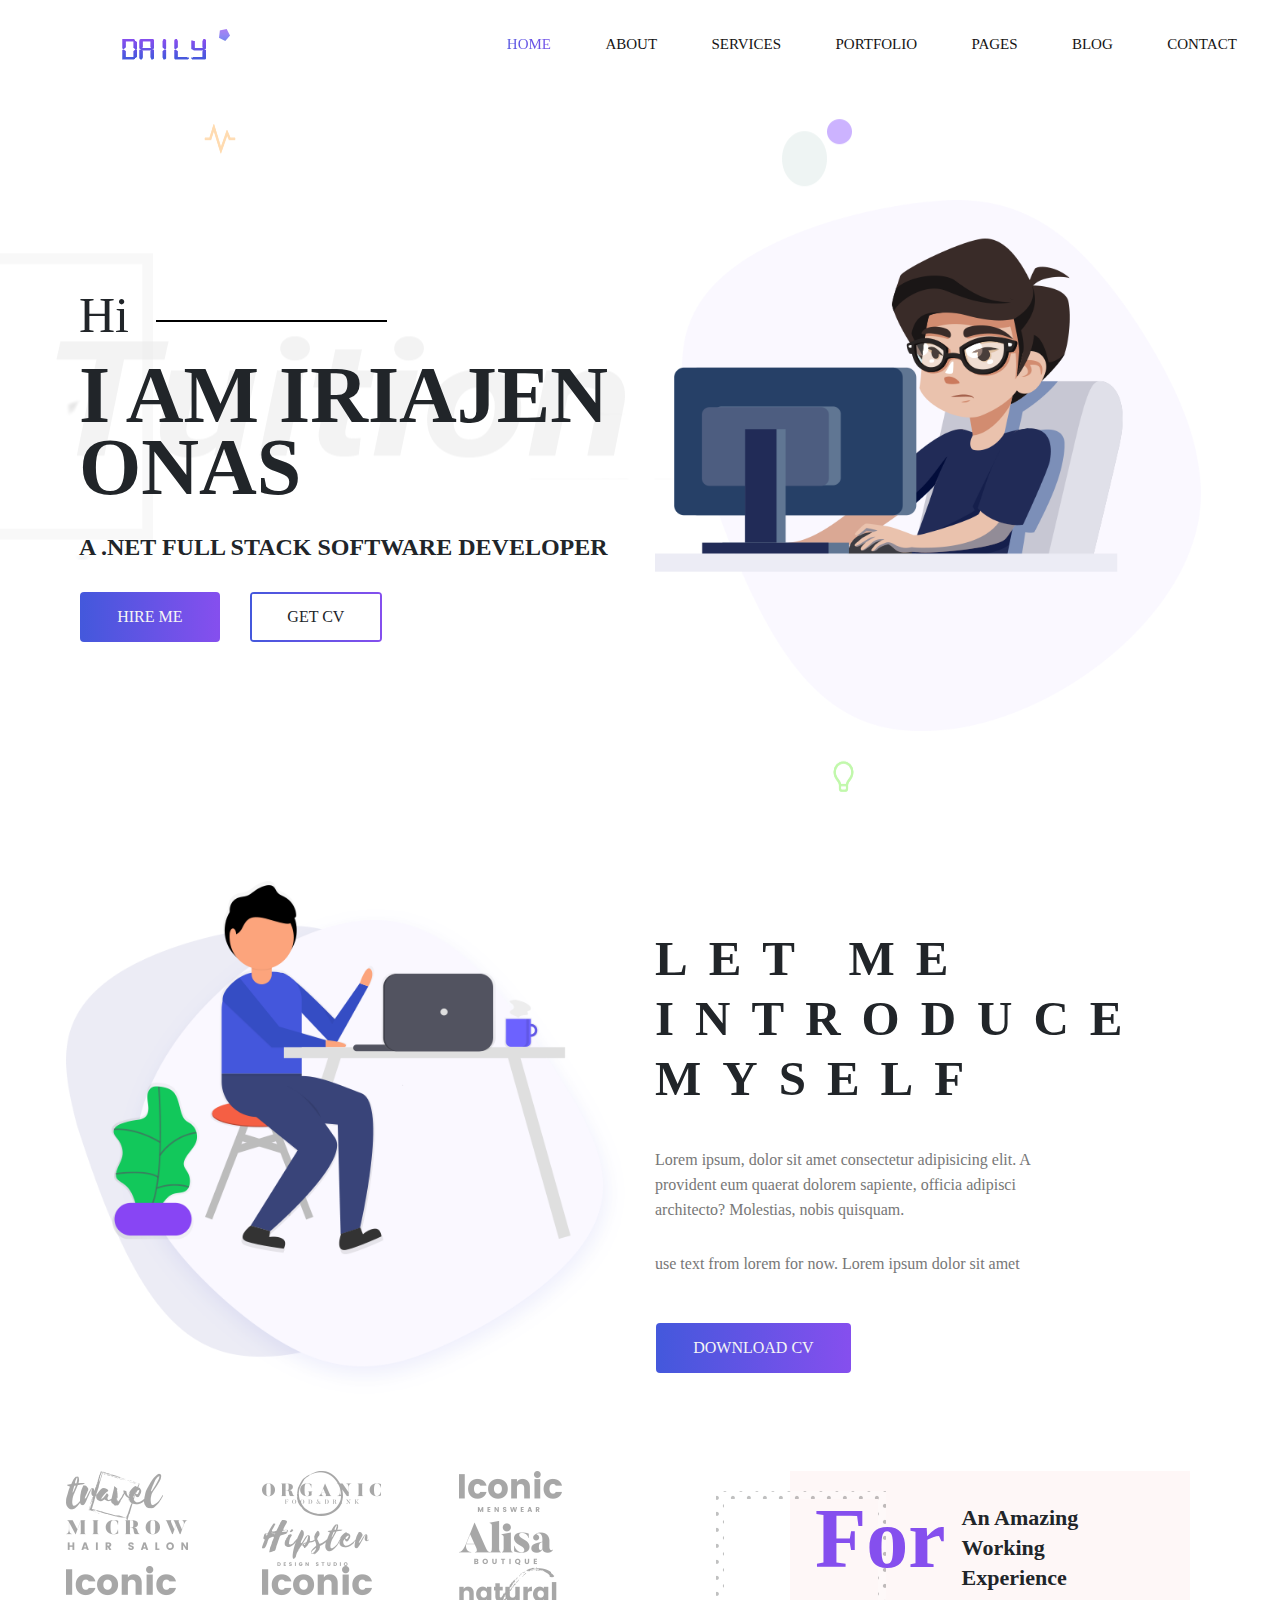
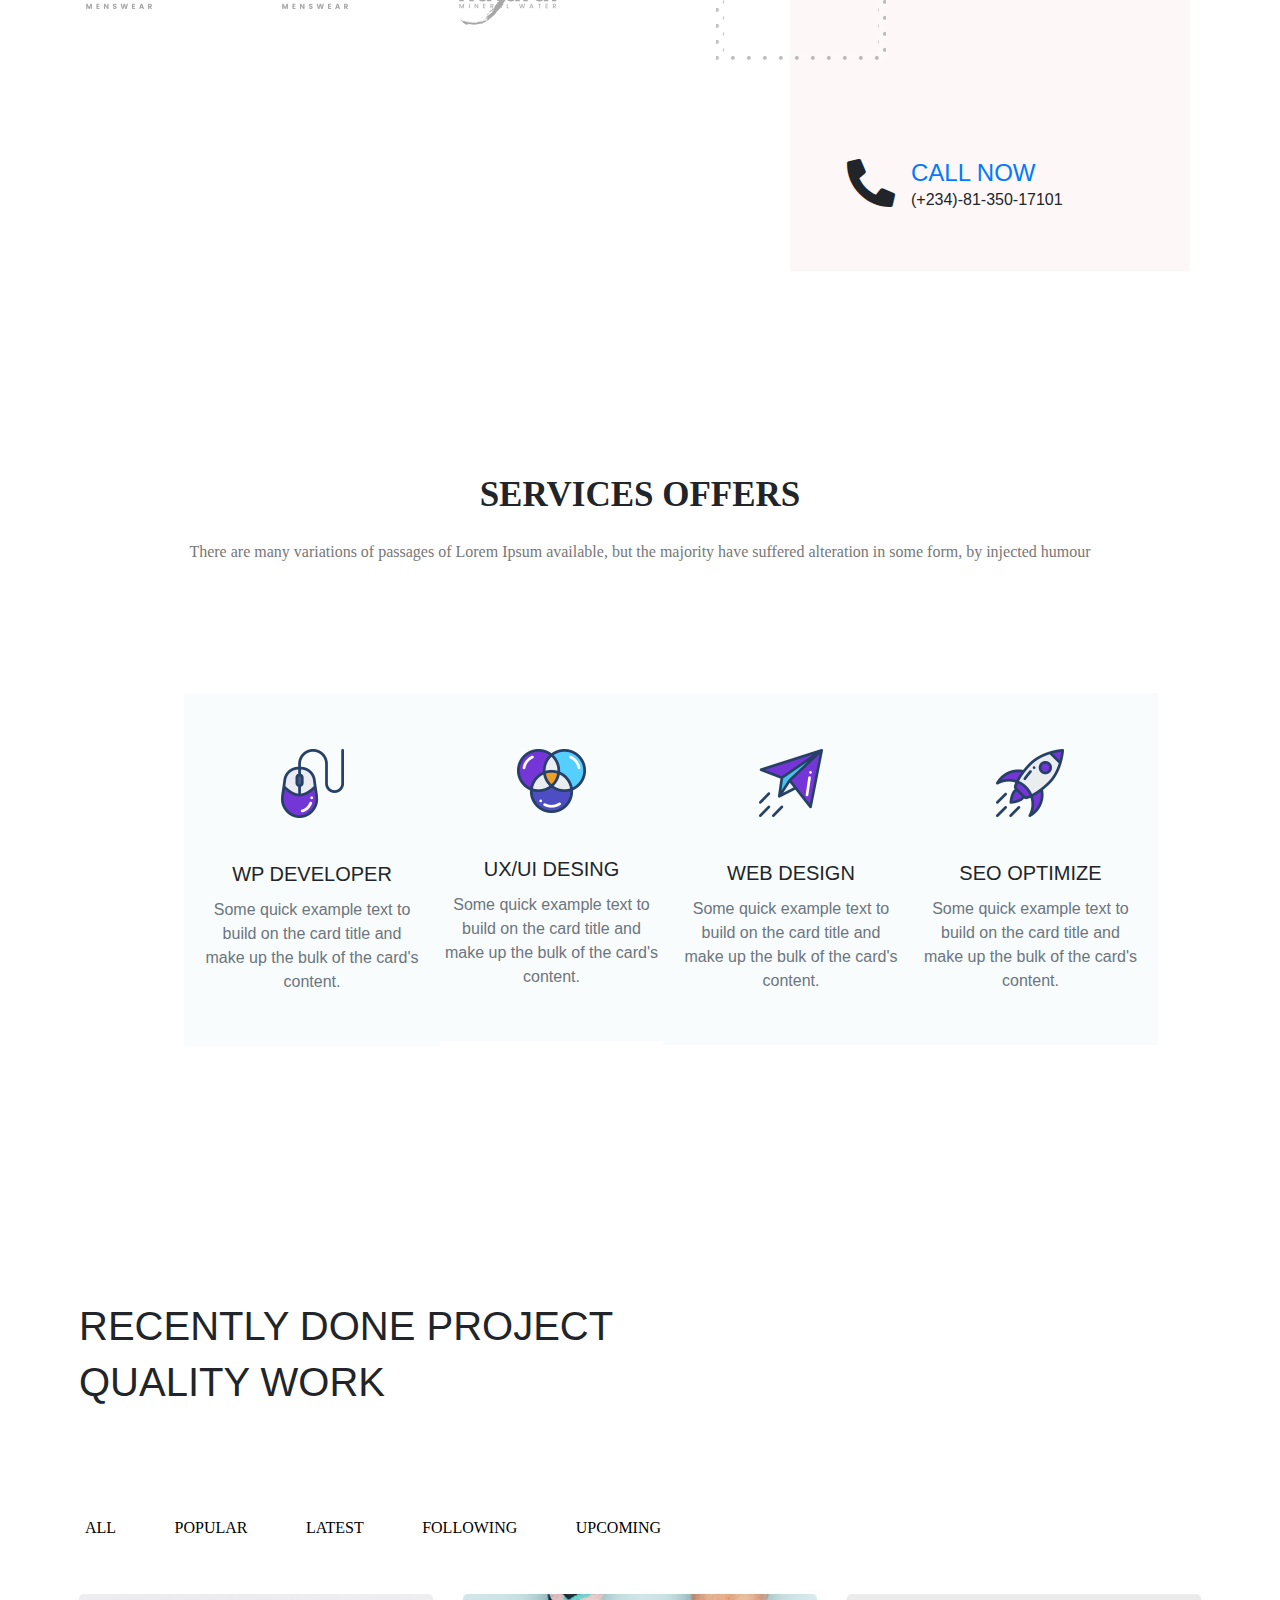
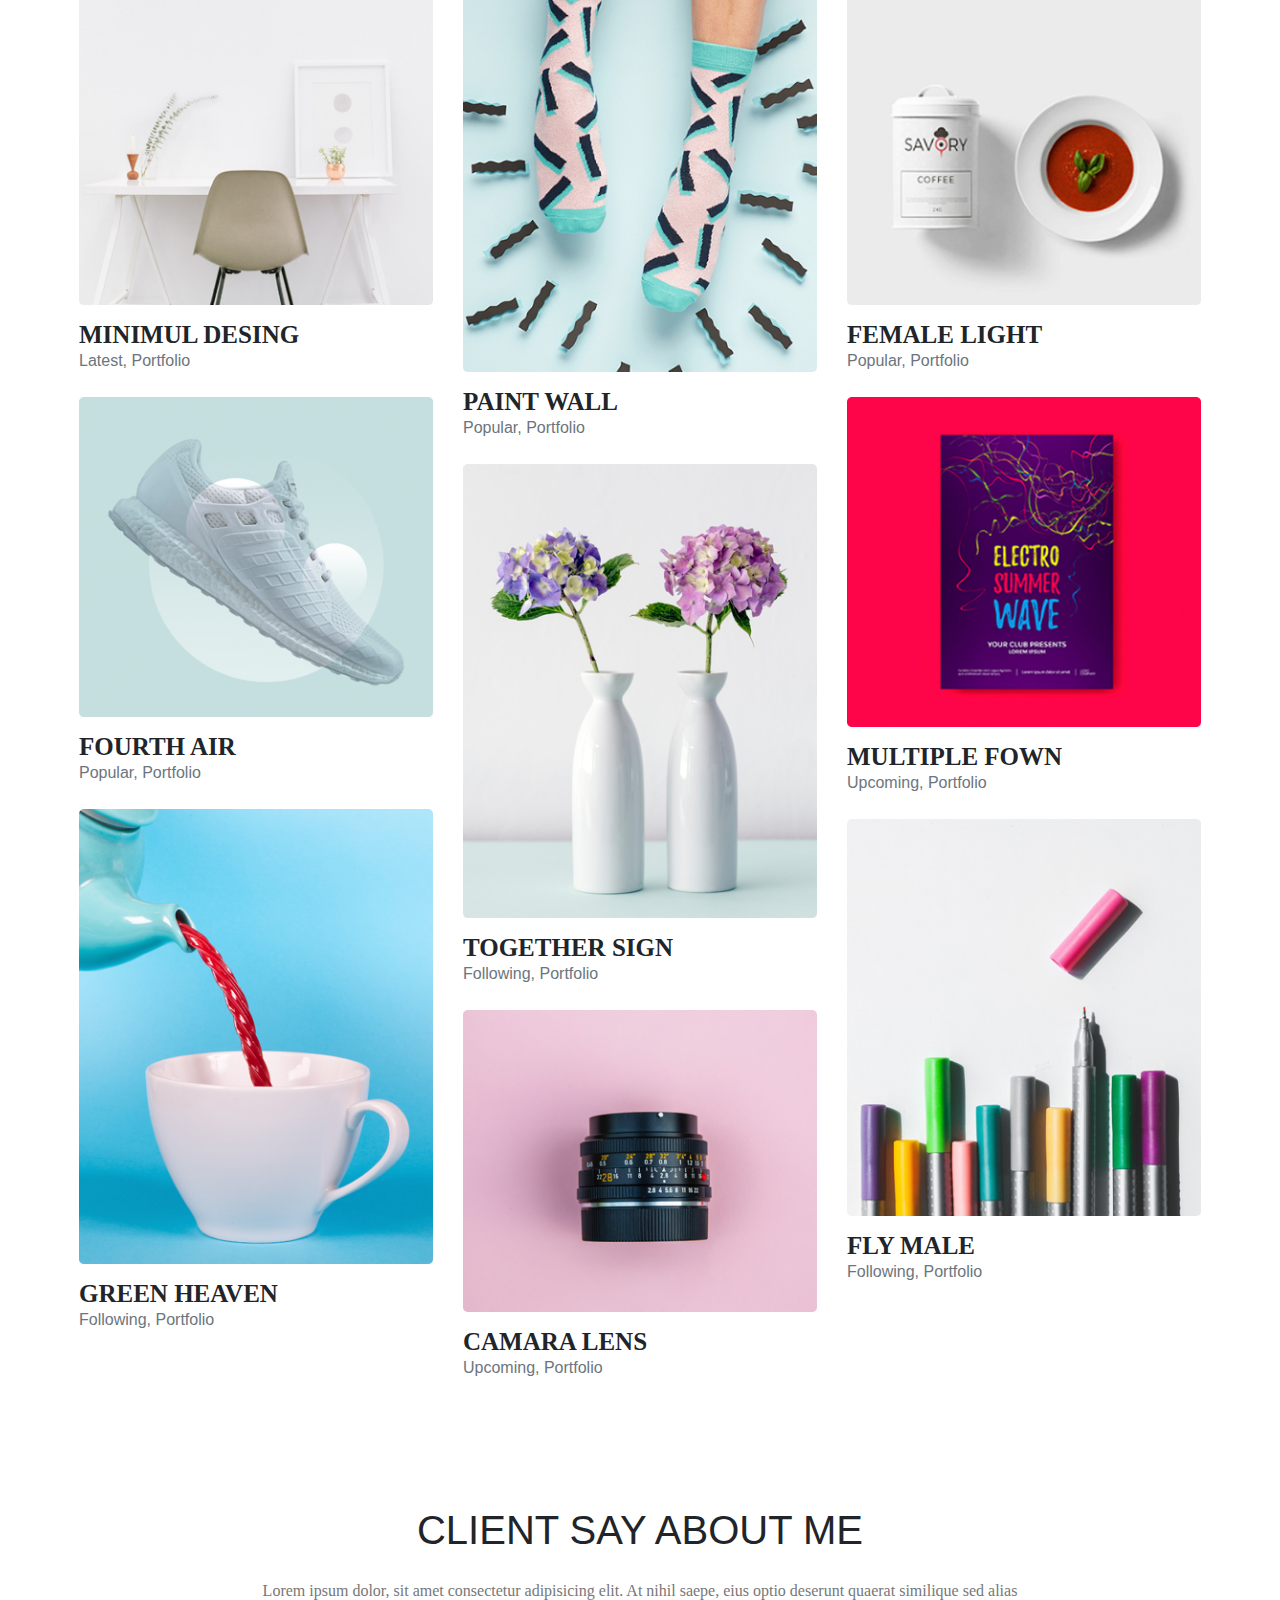
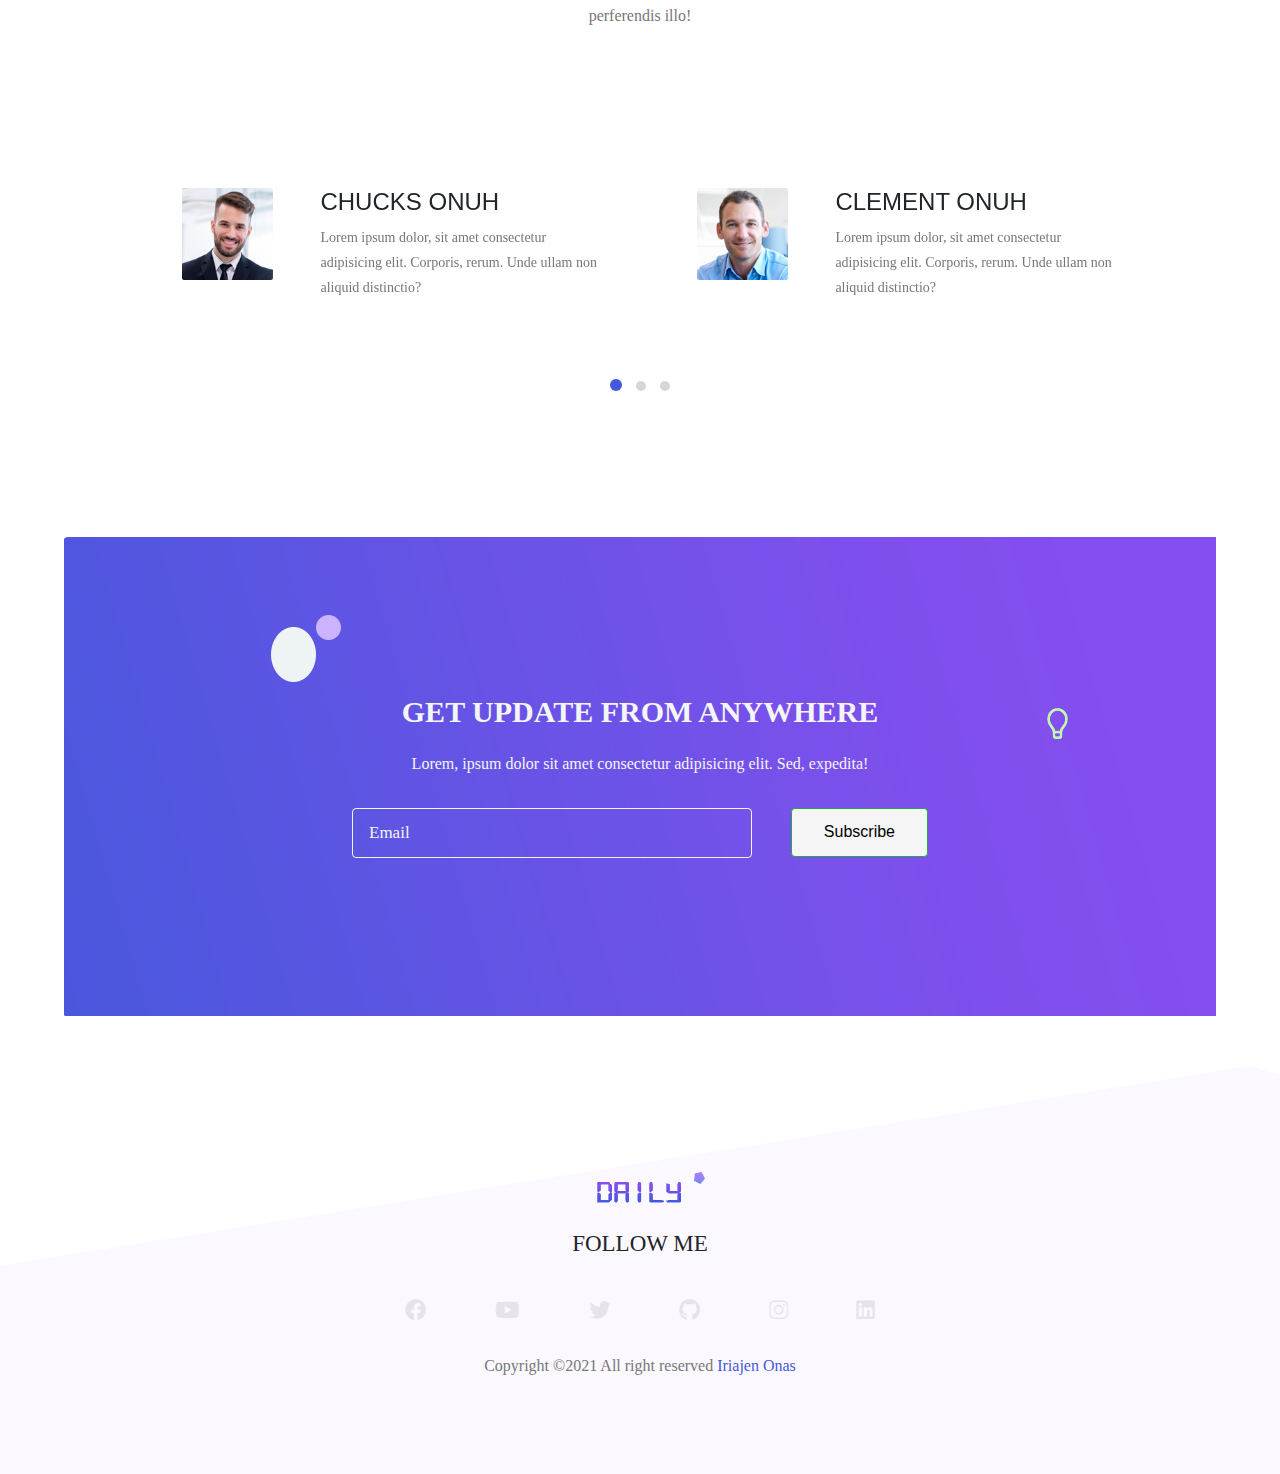
<file: Portfolio/index.html>
<!DOCTYPE html>
<html lang="en">

<head>
    <meta charset="UTF-8">
    <meta http-equiv="X-UA-Compatible" content="IE=edge">
    <meta name="viewport" content="width=device-width, initial-scale=1.0">
    <title>Iriajen Onas</title>


    <!-- Bootstrap css file -->
    <link rel="stylesheet" href="./css/bootstrap.min.css">
   
    <!--font-awesome-icons-->
<link rel = "stylesheet" href = "./css/all.min.css"> 

    <!--Magnific pop-up css file-->
    <link rel="stylesheet" href="./vendor/Magnific-Popup/dist/magnific-popup.css">

        <!--Owl Carousel css file-->
        <link rel="stylesheet" href="vendor/Owl-carousel/css/owl.carousel.min.css">
        <link rel="stylesheet" href="vendor/Owl-carousel/css/owl.theme.default.min.css">


    <!-- custom css file-->
    <link rel="stylesheet" href="./css/style.css">

        <!-- responsive css file-->
        <link rel="stylesheet" href="./css/responsive.css">

</head>

<body>

    
    <!--========================================Start Header Area ======================================= -->

    <header class="header_area">
      <div class="main-menu">
          <nav class="navbar navbar-expand-lg navbar-light">
              <a class="navbar-brand" href="#"><img src="./img/logo.png" alt="logo"></a>
              <button class="navbar-toggler" type="button" data-toggle="collapse" data-target="#navbarNav"
                  aria-controls="navbarNav" aria-expanded="false" aria-label="Toggle navigation">
                  <span class="navbar-toggler-icon"></span>
              </button>
              <div class="collapse navbar-collapse" id="navbarNav">
                  <div class="mr-auto"></div>
                  <ul class="navbar-nav">
                      <li class="nav-item active">
                          <a class="nav-link" href="#">Home <span class="sr-only">(current)</span></a>
                      </li>
                      <li class="nav-item">
                          <a class="nav-link" href="#">about</a>
                      </li>
                      <li class="nav-item">
                          <a class="nav-link" href="#">services</a>
                      </li>
                      <li class="nav-item">
                          <a class="nav-link" href="#">portfolio</a>
                      </li>
                      <li class="nav-item">
                          <a class="nav-link" href="#">pages</a>
                      </li>
                      <li class="nav-item">
                          <a class="nav-link" href="#">blog</a>
                      </li>
                      <li class="nav-item">
                          <a class="nav-link" href="#">contact</a>
                      </li>

                  </ul>
              </div>
          </nav>
      </div>
  </header>
    <!--========================================End Header Area ======================================= -->


    <!--========================================Start Main Area ======================================= -->
   <main class="site-main">


    <!--========================================Start banner Area ======================================= -->
   <section class="site-banner">
   <div class="container">
    <div class="row">
      <div class="col-lg-6 col-md-12 site-title">
        <h3 class="title-text">Hi</h3>
        <h1 class="title-text text-uppercase">I am Iriajen Onas</h1>      
        <h4 class="title-text text-uppercase">a .net full stack software developer</h4> 
        <div class="site-buttons">
          <div class="d-flex flex-row flex-wrap"></div>
          <button type="button" class="btn button primary-button mr-4 text-uppercase">Hire 
            me</button>
          <button type="button" class="btn button secondary-button mr-4 text-uppercase">Get cv</button>
        </div>     
      </div>

      <div class="col-lg-6 col-md-12 banner-image">
        <img src="./img/banner/banner-image.png" alt="banner-img" class="img-fluid">
      </div>
    </div>
   </div>
   </section>

    <!--========================================End banner Area ======================================= -->




    <!--========================================About Area ======================================= -->
    
     <section class="about-area">
  <div class="container-fluid">
  <div class="row">
    <div class="col-lg-6 col-md-12">
      <div class="about-image">
        <img src="./img/about-us.png" alt="About us" class="img-fluid">
      </div>
    </div>
    <div class="col-lg-6 col-md-12 about-title">
 <h2 class="text-uppercase pt-5">
  <span>Let me</span>
  <span>introduce</span>
  <span>myself</span>
 </h2>  
 <div class="paragraph py-4 w-75">
  <p class="para">
    Lorem ipsum, dolor sit amet consectetur adipisicing elit. A provident eum quaerat dolorem sapiente, officia adipisci architecto? Molestias, nobis quisquam.
  </p>
  <p class="para">
    use text from lorem for now. Lorem ipsum dolor sit amet
  </p>
 </div>
 <button class="btn button primary-button text-uppercase">Download Cv</button>
 </div>
 </div>
 </div>

     </section>
    
    <!--========================================End About Area ======================================= -->
   
   
    <!--========================================Brand Area ======================================= -->
    <section class="brand-area">
      <div class="container-fluid">
        <div class="row">
          <div class="col-xl-6 col-lg-12 col-md-12">
            <div class="row">
              <div class="col-lg-4 col-md-6 col-sm-6">
                <div class="single-brand">
                  <img src="./img/brands/logo1.png" alt="Brand-1 ">
                </div>
              </div>
              <div class="col-lg-4 col-md-6 col-sm-6">
                <div class="single-brand">
                  <img src="./img/brands/logo2.png" alt="Brand-2">
                </div>
              </div>
              <div class="col-lg-4 col-md-6 col-sm-6">
                <div class="single-brand">
                  <img src="./img/brands/logo3.png" alt="Brand-3">
                </div>
              </div>
              <div class="col-lg-4 col-md-6 col-sm-6">
                <div class="single-brand">
                  <img src="./img/brands/logo4.png" alt="Brand-4">
                </div>
              </div>
              <div class="col-lg-4 col-md-6 col-sm-6">
                <div class="single-brand">
                  <img src="./img/brands/logo5.png" alt="Brand-5">
                </div>
              </div>
              <div class="col-lg-4 col-md-6 col-sm-6">
                <div class="single-brand">
                  <img src="./img/brands/logo6.png" alt="Brand-6">
                </div>
              </div>
              <div class="col-lg-4 col-md-6 col-sm-6">
                <div class="single-brand">
                  <img src="./img/brands/logo7.png" alt="Brand-7">
                </div>
              </div>
              <div class="col-lg-4 col-md-6 col-sm-6">
                <div class="single-brand">
                  <img src="./img/brands/logo8.png" alt="Brand-8">
                </div>
              </div>
              <div class="col-lg-4 col-md-6 col-sm-6">
                <div class="single-brand">
                  <img src="./img/brands/logo9.png" alt="Brand-9">
                </div>
              </div>
            </div>
          </div>
          <div class="col-xl-6 col-lg-12 col-md-12">
            <div class="experience-area">
              <div class="d-flex flex-row years-area">
                <h2 class="p-3 years">For</h2>
                <h2>
                  <span>An Amazing</span>
                  <span>Working</span>
                  <span>Experience</span> 
                </h2>
              </div>
              <div class="d-flex flex-wrap call-area">
                <span><i class="fas fa-phone-alt fa-3x px-3"></i></span>
                <div class="call-now">
                  <a href="#" class="text-uppercase h4 font-roboto">Call Now</a>
                  <span font-roboto >(+234)-81-350-17101</span>
                </div>
              </div>
              <div class="bg-panel"></div>
            </div>
          </div>
        </div>
      </div>
    </section>  
    
    <!--========================================End Brand Area ======================================= -->


    <!--========================================start Services Area ======================================= -->
    <section class="services-area">
      <div class="container">
          <div class="row">
              <div class="col-lg-12 text-center services-title">
                  <h1 class="text-uppercase title-text">Services Offers</h1>
                  <p class="para">
                      There are many variations of passages of Lorem Ipsum available, but the majority have
                      suffered alteration in some form, by injected humour
                  </p>
              </div>
          </div>
          <div class="container services-list">
              <div class="row">
                  <div class="col-lg-3 col-md-6 col-sm-12">
                      <div class="services">
                          <div class="sevices-img text-center py-4">
                              <img src="./img/services/s1.png" alt="Services-1">
                          </div>
                          <div class="card-body text-center">
                              <h5 class="card-title text-uppercase font-roboto">Wp developer</h5>
                              <p class="card-text text-secondary">
                                  Some quick example text to build on the card
                                  title and make up
                                  the bulk of the card's content.
                              </p>
                          </div>
                      </div>
                  </div>
                  <div class="col-lg-3 col-md-6 col-sm-12">
                      <div class="services">
                          <div class="sevices-img text-center py-4">
                              <img src="./img/services/s2.png" alt="Services-2">
                          </div>
                          <div class="card-body text-center">
                              <h5 class="card-title text-uppercase font-roboto">ux/ui desing</h5>
                              <p class="card-text text-secondary">
                                  Some quick example text to build on the card
                                  title and make up
                                  the bulk of the card's content.
                              </p>
                          </div>
                      </div>
                  </div>
                  <div class="col-lg-3 col-md-6 col-sm-12">
                      <div class="services">
                          <div class="sevices-img text-center py-4">
                              <img src="./img/services/s3.png" alt="Services-3">
                          </div>
                          <div class="card-body text-center">
                              <h5 class="card-title text-uppercase font-roboto">web design</h5>
                              <p class="card-text text-secondary">
                                  Some quick example text to build on the card
                                  title and make up
                                  the bulk of the card's content.
                              </p>
                          </div>
                      </div>
                  </div>
                  <div class="col-lg-3 col-md-6 col-sm-12">
                      <div class="services">
                          <div class="sevices-img text-center py-4">
                              <img src="./img/services/s4.png" alt="Services-4">
                          </div>
                          <div class="card-body text-center">
                              <h5 class="card-title text-uppercase font-roboto">seo optimize</h5>
                              <p class="card-text text-secondary">
                                  Some quick example text to build on the card
                                  title and make up
                                  the bulk of the card's content.
                              </p>
                          </div>
                      </div>
                  </div>
              </div>
          </div>
      </div>
  </section>

    <!--========================================End Services Area ======================================= -->



    <!--========================================project Area ======================================= -->


    <section class="section project-area">
      <div class="container">
        <div class="project-title pb-5">
          <h1 class="text-uppercase title-h1">Recently done project</h1>
          <h1 class="text-uppercase title-h1">quality work</h1>

        </div>

        <div class="button-group">
          <button type="button" class="active" id="btn1" data-filter="*">All</button>
          <button type="button" data-filter=".popular">popular</button>
          <button type="button" data-filter=".latest">latest</button>
          <button type="button" data-filter=".following">following</button>
          <button type="button" data-filter=".upcoming">upcoming</button>
        </div>

        <div class="row grid">
          <div class="col-lg-4 col-md-6 col-sm-12 element-item latest">
              <div class="our-project">
                  <div class="img">
                      <a class="test-popup-link" href="./img/portfolio/p1.jpg">
                          <img src="./img/portfolio/p1.jpg" alt="portfolio-1" class="img-fluid">
                      </a>
                  </div>
                  <div class="title py-4">
                      <h4 class="text-uppercase">Minimul Desing</h4>
                      <span class="text-secondary">Latest, Portfolio</span>
                  </div>
              </div>
          </div>
          <div class="col-lg-4 col-md-6 col-sm-12 element-item popular">
              <div class="our-project">
                  <div class="img">
                      <a class="test-popup-link" href="./img/portfolio/p2.jpg">
                          <img src="./img/portfolio/p2.jpg" alt="portfolio-2" class="img-fluid">
                      </a>
                  </div>
                  <div class="title py-4">
                      <h4 class="text-uppercase">Paint Wall</h4>
                      <span class="text-secondary">Popular, Portfolio</span>
                  </div>
              </div>
          </div>
          <div class="col-lg-4 col-md-6 col-sm-12 element-item popular">
            <div class="our-project">
                <div class="img">
                    <a class="test-popup-link" href="./img/portfolio/p3.jpg">
                        <img src="./img/portfolio/p3.jpg" alt="portfolio-3" class="img-fluid">
                    </a>
                </div>
                <div class="title py-4">
                    <h4 class="text-uppercase">Female light</h4>
                    <span class="text-secondary">Popular, Portfolio</span>
                </div>
            </div>
        </div>
        <div class="col-lg-4 col-md-6 col-sm-12 element-item upcoming">
          <div class="our-project">
              <div class="img">
                  <a class="test-popup-link" href="./img/portfolio/p4.jpg">
                      <img src="./img/portfolio/p4.jpg" alt="portfolio-4" class="img-fluid">
                  </a>
              </div>
              <div class="title py-4">
                  <h4 class="text-uppercase">Fourth air</h4>
                  <span class="text-secondary">Popular, Portfolio</span>
              </div>
          </div>
      </div>
      <div class="col-lg-4 col-md-6 col-sm-12 element-item upcoming">
        <div class="our-project">
            <div class="img">
                <a class="test-popup-link" href="./img/portfolio/p5.jpg">
                    <img src="./img/portfolio/p5.jpg" alt="portfolio-5" class="img-fluid">
                </a>
            </div>
            <div class="title py-4">
                <h4 class="text-uppercase">Multiple fown</h4>
                <span class="text-secondary">Upcoming, Portfolio</span>
            </div>
        </div>
    </div>
    <div class="col-lg-4 col-md-6 col-sm-12 element-item following">
      <div class="our-project">
          <div class="img">
              <a class="test-popup-link" href="./img/portfolio/p6.jpg">
                  <img src="./img/portfolio/p6.jpg" alt="portfolio-6" class="img-fluid">
              </a>
          </div>
          <div class="title py-4">
              <h4 class="text-uppercase">Together sign</h4>
              <span class="text-secondary">Following, Portfolio</span>
          </div>
      </div>
  </div>
  <div class="col-lg-4 col-md-6 col-sm-12 element-item following">
    <div class="our-project">
        <div class="img">
            <a class="test-popup-link" href="./img/portfolio/p7.jpg">
                <img src="./img/portfolio/p7.jpg" alt="portfolio-7" class="img-fluid">
            </a>
        </div>
        <div class="title py-4">
            <h4 class="text-uppercase">Green Heaven</h4>
            <span class="text-secondary">Following, Portfolio</span>
        </div>
    </div>
</div>
<div class="col-lg-4 col-md-6 col-sm-12 element-item following">
  <div class="our-project">
      <div class="img">
          <a class="test-popup-link" href="./img/portfolio/p8.jpg">
              <img src="./img/portfolio/p8.jpg" alt="portfolio-8" class="img-fluid">
          </a>
      </div>
      <div class="title py-4">
          <h4 class="text-uppercase">Fly Male</h4>
          <span class="text-secondary">Following, Portfolio</span>
      </div>
  </div>
</div>
<div class="col-lg-4 col-md-6 col-sm-12 element-item upcoming">
  <div class="our-project">
      <div class="img">
          <a class="test-popup-link" href="./img/portfolio/p9.jpg">
              <img src="./img/portfolio/p9.jpg" alt="portfolio-9" class="img-fluid">
          </a>
      </div>
      <div class="title py-4">
          <h4 class="text-uppercase">Camara lens</h4>
          <span class="text-secondary">Upcoming, Portfolio</span>
      </div>
  </div>
</div>
  
        </div>
      </div>
    </section>



    <!--========================================End project Area ======================================= -->


    <!--========================================About me Area ======================================= -->

    <section class="about-area">
      <div class="container">
        <div class="row text-center">
          <div class="col-12">
            <div class="about-title">
              <h1 class="text-uppercase title-h1">Client say about me</h1>
              <p class="para">
                Lorem ipsum dolor, sit amet consectetur adipisicing elit. 
                At nihil saepe, eius optio deserunt quaerat similique sed
                 alias perferendis illo!
              </p>
            </div>
          </div>
        </div>
      </div>

      <div class="container carousel py-lg-5">
      <div class="owl-carousel owl-theme">
      <div class="client row">
      <div class="col-lg-4 col-md-12 client-img">
        <img src="./img/testimonials/t1.jpg" alt="img1" class="img-fluid">
      </div>
      <div class="col-lg-8 col-md-12 about-client">
        <div class="h4 text-uppercase">Chucks Onuh</div>
        <p class="para">
          Lorem ipsum dolor, sit amet consectetur adipisicing elit. Corporis, 
          rerum. Unde ullam non aliquid distinctio?</p>
      </div>
    </div>
    <div class="client row">
      <div class="col-lg-4 col-md-12 client-img">
        <img src="./img/testimonials/t2.jpg" alt="img2" class="img-fluid">
      </div>
      <div class="col-lg-8 col-md-12 about-client">
        <div class="h4 text-uppercase">Clement Onuh</div>
        <p class="para">
          Lorem ipsum dolor, sit amet consectetur adipisicing elit. Corporis, 
          rerum. Unde ullam non aliquid distinctio?</p>
      </div>
    </div>
    <div class="client row">
      <div class="col-lg-4 col-md-12 client-img">
        <img src="./img/testimonials/t1.jpg" alt="img1" class="img-fluid">
      </div>
      <div class="col-lg-8 col-md-12 about-client">
        <div class="h4 text-uppercase">Chucks Onuh</div>
        <p class="para">
          Lorem ipsum dolor, sit amet consectetur adipisicing elit. Corporis, 
          rerum. Unde ullam non aliquid distinctio?</p>
      </div>
    </div>
    <div class="client row">
      <div class="col-lg-4 col-md-12 client-img">
        <img src="./img/testimonials/t2.jpg" alt="img2" class="img-fluid">
      </div>
      <div class="col-lg-8 col-md-12 about-client">
        <div class="h4 text-uppercase">Clement Onuh</div>
        <p class="para">
          Lorem ipsum dolor, sit amet consectetur adipisicing elit. Corporis, 
          rerum. Unde ullam non aliquid distinctio?</p>
      </div>
    </div>
    <div class="client row">
      <div class="col-lg-4 col-md-12 client-img">
        <img src="./img/testimonials/t1.jpg" alt="img1" class="img-fluid">
      </div>
      <div class="col-lg-8 col-md-12 about-client">
        <div class="h4 text-uppercase">Chucks Onuh</div>
        <p class="para">
          Lorem ipsum dolor, sit amet consectetur adipisicing elit. Corporis, 
          rerum. Unde ullam non aliquid distinctio?</p>
      </div>
    </div>
    <div class="client row">
      <div class="col-lg-4 col-md-12 client-img">
        <img src="./img/testimonials/t2.jpg" alt="img2" class="img-fluid">
      </div>
      <div class="col-lg-8 col-md-12 about-client">
        <div class="h4 text-uppercase">Clement Onuh</div>
        <p class="para">
          Lorem ipsum dolor, sit amet consectetur adipisicing elit. Corporis, 
          rerum. Unde ullam non aliquid distinctio?</p>
      </div>
    </div>
  </div>
</div>
    </section>
    <!--========================================End About me Area ======================================= -->
    
    
    
    
    <!--========================================Subscribe me Area ======================================= -->
    <section class="subscribe-us-area">
      <div class="container subscribe">
        <div class="row">
          <div class="col-lg-12 text-center subscribe-title">
            <h4 class="text-uppercase">Get Update From anywhere</h4>
            <p class="para">Lorem, ipsum dolor sit amet consectetur adipisicing elit.
               Sed, expedita!</p>
          </div>
        </div>
        <div class="d-sm-flex justify-content-center">
          <form class="w-50">
            <div class="row d-flex flex-row flex-wrap">
              <div class="col input-textbox">
                <input type="text" id="txtemail" class="form-control" placeholder="Email">
              </div>
              <div class="col">
                <div class="btn-submit">
                  <button type="submit" class="btn btn-success float-right">Subscribe</button>
                </div>
              </div>
            </div>
          </form>
        </div>
      </div>
    </section>
    
    
    
    <!--========================================End Subscribe me Area ======================================= -->

 </main>

    <!--========================================End main Area ======================================= -->
    
<footer class="footer-area">
  <div class="container">
    <div class="">
      <div class="site-logo text-center py-4">
        <a href="#"><img src="./img/logo.png" alt="logo"></a>
      </div>
      <div class="social text-center">
        <h5 class="text-uppercase">Follow me</h5>
        <a href="#"><i class="fab fa-facebook"></i></a>
        <a href="#"><i class="fab fa-youtube"></i></a>
        <a href="#"><i class="fab fa-twitter"></i></a>
        <a href="#"><i class="fab fa-github"></i></a>
        <a href="#"><i class="fab fa-instagram"></i></a>
        <a href="#"><i class="fab fa-linkedin"></i></a>
      </div>
      <div class="copy-right text-center">
        <p class="para">
          Copyright ©2021 All right reserved 
          <a href="#"><span style="color:var(--primary-color)" >Iriajen Onas</span></a>
        </p>
      </div>
    </div>
  </div>
</footer>

    <!--jquery js file-->
    <script src="./js/jquery-3.6.0.min.js"></script>
    <!--Bootstrap javascript-->
    <script src="./js/bootstrap.min.js"></script>

    <!-- isotpe javascrip library -->
   <script src="./vendor/isotope/isotope.min.js"></script>

 <!-- magnific-popup script file--> 
 <script src="./vendor/Magnific-Popup/dist/jquery.magnific-popup.min.js"></script>

     <!-- Owl Carousel script file -->
     <script src="./vendor/Owl-carousel/js/owl.carousel.min.js"></script>


   <!-- custom js file-->  
   <script src="./js/main.js"></script>
</body>

</html>
</file>
<file: Portfolio/css/style.css>
/* import fonts from fonts.css file */ 
@import url(./fonts.css);


/* css variables */ 
@import url(./partials/_variables.css);

/* import global styling */ 
@import url(./partials/_global.css);


/* start navigation */ 

.header_area .main-menu .navbar .navbar-brand{
    padding: 0 2rem 0 5rem;
}

.header_area .main-menu .navbar{
    padding: 1rem 20rem ;
}

.header_area .main-menu .nav-item .nav-link{
    font: normal 500 15px/2px var(--roboto);
    text-transform: uppercase;
    padding: 1.7rem;
    color: var(--title-color);
}

.header_area .main-menu .navbar-nav .active a{
    background: var(--gradient-color);
    -webkit-background-clip: text;
    -webkit-text-fill-color: transparent;
    background-clip: text;
}

.header_area .main-menu .navbar-nav a:hover{
    background: var(--gradient-color);
    -webkit-background-clip: text;
    -webkit-text-fill-color: transparent;
    background-clip: text;
}


/* end navigation */ 

/* Banner Area */ 

.site-main .site-banner {
    background: url(../img/banner/home-banner.png) no-repeat 0% 50%;
}

.site-main .site-banner .site-title h3{
    padding-top: 35%;
    font-weight: 500;
}

.site-main .site-banner .site-title h3::after{
    content: " ";
    height: 2px;
    width: 18vw;
    background: black;
    display: inline-block;
    margin-left: 5%;
    transform: translateY(-10px);
}

.site-main .site-banner .site-title h1{
    font-size: 5rem;
}

.site-main .site-banner .site-title h4{
    font-size: 1.5rem;
}

.site-main .site-banner .banner-image > img{
    padding: 7rem 0;
    width: 90rem;
}



/* End Banner Area */ 

/* Start About Area */ 

.site-main .about-area{
    padding: 8rem 5rem;
}

.site-main .about-area .about-title h2 > span{
    display: block;
    font: normal bold 49px/ 60px var(--roboto);
    letter-spacing: 21px;
}

.site-main .about-area .about-title .paragraph > p{
    padding: .4rem 0;
}

/* End About Area */ 


/* Start Brand Area */ 

.site-main .brand-area{
    padding: 1rem 10rem;
    margin-bottom: 4rem;
}

.site-main .brand-area .first-row .col-lg-4{
    display: flex;
    justify-content: center;
}

.site-main .brand-area .first-row .col-lg-4 > .single-brand{
    border: 1px solid var(--border-color);
    text-align: center;
    padding: 1.8rem 0rem;
    margin: .9rem 0;
    width: 180px;
    height: 100px;
    cursor: pointer;
    transition: transform .4s ease;
}

.site-main .brand-area .first-row .col-lg-4 > .single-brand > img{
    width: 50%;
}

.site-main .brand-area .first-row .col-lg-4 > .single-brand:hover{
    box-shadow: var(--box-shadow);
    transform: scale(1.1);
}

.site-main .brand-area .first-row .col-lg-4 > .single-brand:hover > img{
    filter: brightness(0.15);
}

.site-main .brand-area .experience-area{
    padding-left: 1rem;
}

.site-main .brand-area .experience-area span{
    display: block;
}

.site-main .brand-area .experience-area .years-area{
    background: url(../img/client-info-bg.png) no-repeat 45px 20px;
    padding: 2rem 0;
    width: 40rem;
    height: 18rem;
    padding-left: 8rem;
    position: relative;
}

.site-main .brand-area .experience-area .bg-panel{
    position: absolute;
    left: -190px; top: 0%;
    background: #e029290a;
    width: 400px;
    height: 400px;
    margin-left: 340px;
    z-index: -1;
}

.site-main .brand-area .experience-area .years-area .years{
    font: normal bold 84px/40px var(--roboto);
    color: var(--primary-color2);
    z-index: 2;
}

.site-main .brand-area .experience-area .years-area h2 > span{
    font: normal 600 22px/30px var(--roboto);
}

.site-main .brand-area .experience-area .call-area{
    padding-left: 10rem;
}

/* End Brand Area */ 

/* Services Area */ 

.site-main .services-area{
    padding: 7rem 2rem;
}

.site-main .services-area .services-title{
    padding: 0 14rem;
}

.site-main .services-area .services-title h1{
    font-size: 35px;
}

.site-main > .services-area .services{
    background: rgba(248, 252, 253, 0.973);
    padding: 2rem 0;
    width: 16rem;
    margin: 5rem .5rem;
    transition: box-shadow .7s ease;
}

.site-main > .services-area .services:hover{
    box-shadow: var(--box-shadow);
}



/* End Services Area */ 


/* Project Area */ 

.site-main .project-area{
    padding: 4rem 0;
}

.site-main .project-area .button-group button{
    background: transparent;
    border: none;
    font: normal 500 16px/130px var(--roboto);
    text-transform: uppercase;
}

.site-main .project-area .button-group button + button{
    padding-left: 3rem;
}

.site-main .project-area .grid .our-project > .title h4{
    font: normal 700 25px/12px var(--roboto);
}

.site-main .project-area .grid .our-project .img a:hover img{
    filter: brightness(1.1) drop-shadow(1px 8px 30px #b1afaf);
}


/* End Project Area */ 


/* About Me */ 

.site-main .about-area .about-title p{
    padding: 1rem 7rem;
}

.site-main .about-area .client{
    background: #ffffff10;
    box-shadow: var(--box-shadow);
    margin: 3rem 0rem;
}

.site-main .about-area .client .client-img{
    padding: 2rem;
}

.site-main .about-area .client .about-client{
    padding-top: 2rem;
}

.site-main .about-area .client .about-client h4{
    font: normal 500 21px/ 20px var(--roboto);
}

.site-main .about-area .client .about-client p{
    font-size: 14px;
}

.site-main .about-area .owl-carousel .owl-item{
    display: flex;
    justify-content: center;
    padding: 0 1.5rem;
}

.site-main .about-area .owl-carousel .owl-dots .owl-dot.active span{
    background: var(--primary-color);
    width: 12px;
    height: 12px;
}



/* End About Me */ 

/* Subscribe me */ 

.site-main .subscribe-us-area .subscribe{
    background: url(../img/subscribe-bg.png) no-repeat;
    padding: 10rem 0;
    margin: 3rem auto;
}

.site-main .subscribe-us-area .subscribe .subscribe-title h4{
    font: normal 700 30px/ 30px var(--roboto);
    color: whitesmoke;
}

.site-main .subscribe-us-area .subscribe .subscribe-title p{
    color: whitesmoke;
    padding: 1rem 4rem;
}

.site-main .subscribe-us-area .subscribe form .input-textbox input{
    width: 400px;
    padding: 1.5rem 1rem;
    border: 1px solid whitesmoke;
    background: transparent;
    color: white;
    font: normal 500 17px/20px var(--roboto);
}

.site-main .subscribe-us-area .subscribe form .input-textbox input::placeholder{
    color: whitesmoke;
}

.site-main .subscribe-us-area .subscribe form .btn-submit button{
    background: whitesmoke;
    color: #000;
    padding: .7rem 2rem;
}

/* End subscribe me */ 

/* Footer Area */ 

footer.footer-area{
    padding: 5rem 0;
    background: url(../img/footer-bg.png) no-repeat;
}

footer.footer-area .social h5{
    font: normal 500 23px/ 30px var(--roboto);
}

footer.footer-area .social a > i{
    font-size:22px;
    padding: 2rem;
    color: var(--border-color);
}

footer.footer-area .social a:hover > i{
    color: var(--primary-color);
}


/* End Footer */
</file>
<file: Portfolio/css/responsive.css>
/* if the viewport is equal to 340px or less than that */ 
@media only screen and (max-width: 340px){
    .header_area .main-menu .navbar,
    .header_area .main-menu .navbar .navbar-brand,
    .site-main .subscribe-us-area .subscribe .subscribe-title,
    .site-main .subscribe-us-area .subscribe .subscribe-title p, h4,
    .site-main .services-area,
    .site-main .subscribe-us-area .subscribe
    {
        padding: 2%;
        margin: 0%;
    }

    .site-main .site-banner .site-title h1{
        font-size: 41px;
    }

    .site-main .subscribe-us-area .subscribe form .input-textbox input{
        width: 15rem    !important;
    }

    .site-main > .services-area .services{
        width: 13rem;
    }

}


/* if the viewport is equal to 340px or less than that */ 
@media only screen and (max-width: 792px){
    .site-main .about-area .about-title h2 > span{
        font-size: 31px;
        letter-spacing: 10px;
    }

    .site-main .brand-area .experience-area .years-area{
        padding-left: 1%;
        width: 49%;
    }

    .site-main .brand-area .experience-area .bg-panel{
        margin-left: 30%;
        width: 80%;   
    }

    .site-main .brand-area .experience-area .call-area{
        padding-left: 3%;
    }

    .site-main .project-area .button-group button{
        font: normal 500 18px/40px var(--roboto);
    }

    .site-main .about-area .about-title p{
        padding: 0%;
    }

    .site-main .subscribe-us-area .subscribe form .input-textbox input{
        width: 20rem;
        margin: 5%;
    }
}



/* if the viewport is equal to 1910px or less than that */ 
@media only screen and (max-width: 1910px){
    .header_area .main-menu .navbar{
        padding: 1rem;
    }

    .container{
        max-width: 90%;
    }

    .site-main .brand-area,
    .site-main .services-area .services-title,
    .site-main .about-area{
        padding: 3% 4%;
    }


}
</file>
